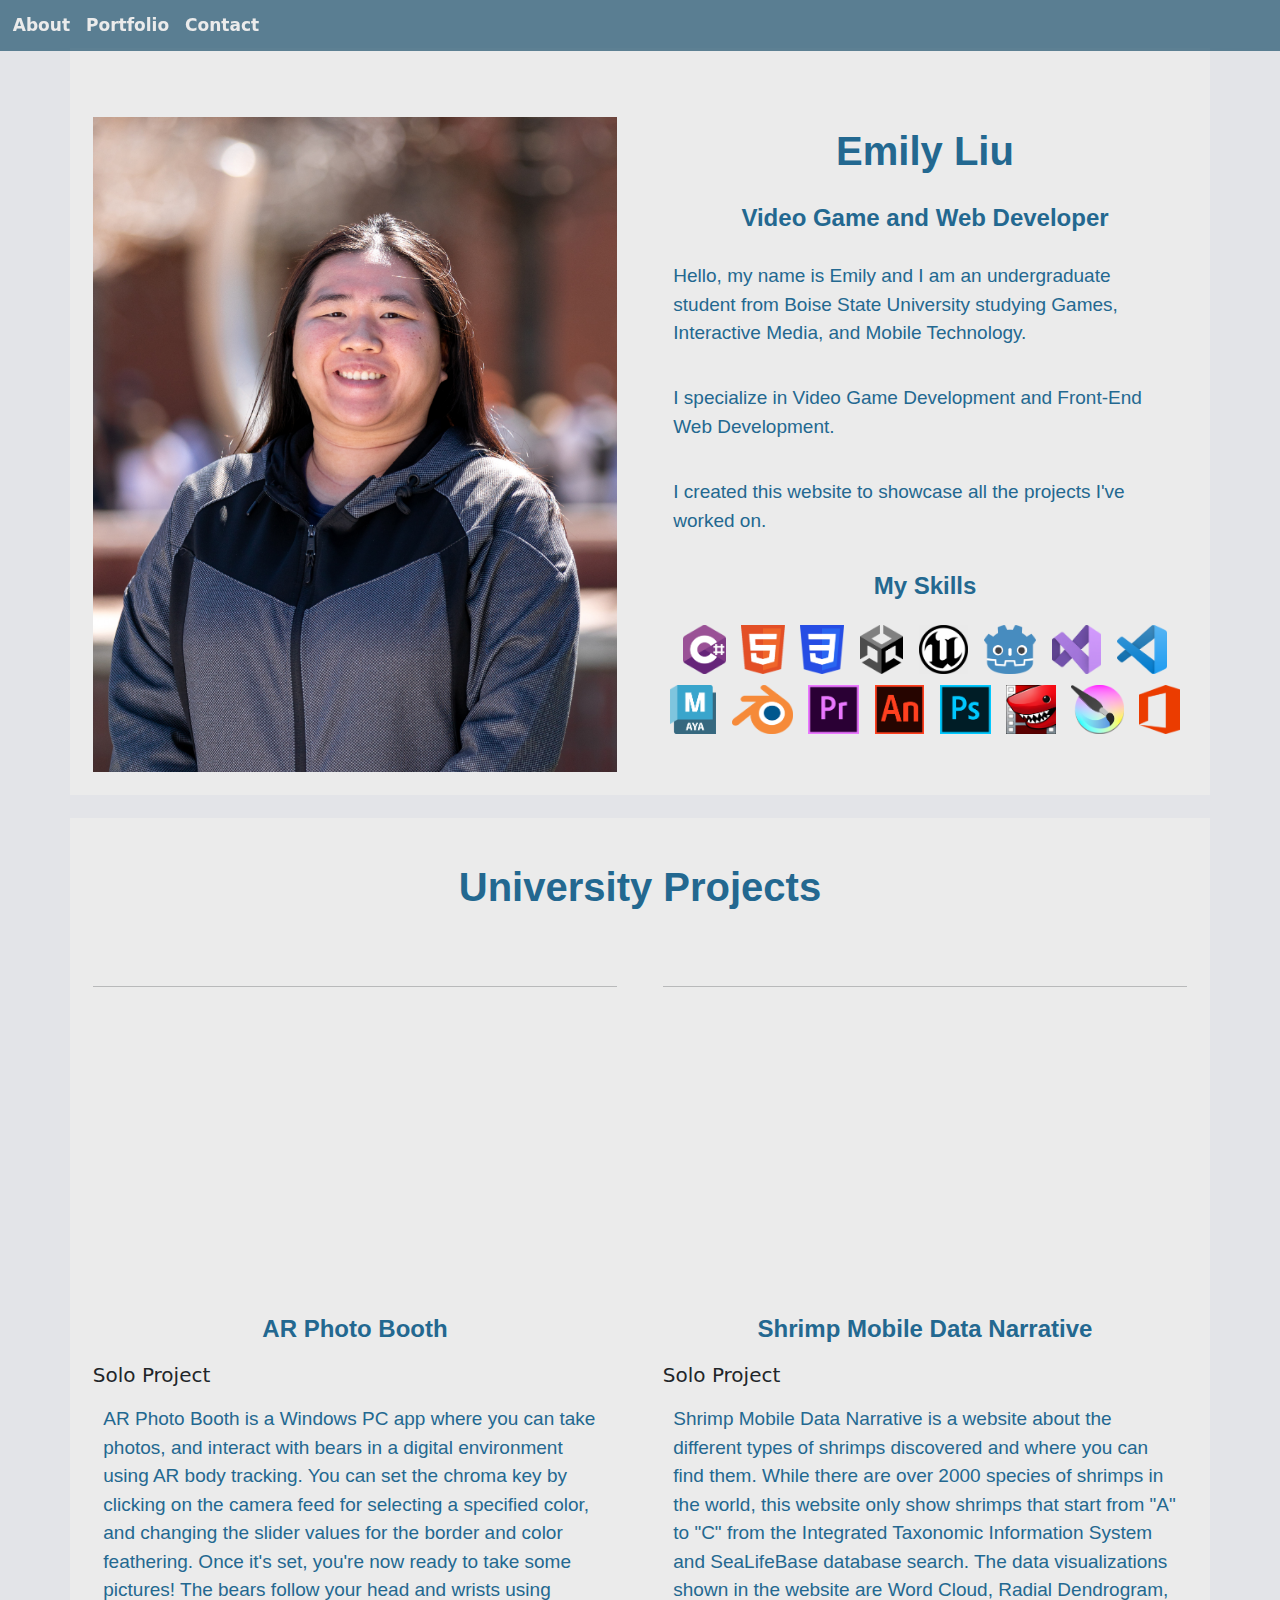
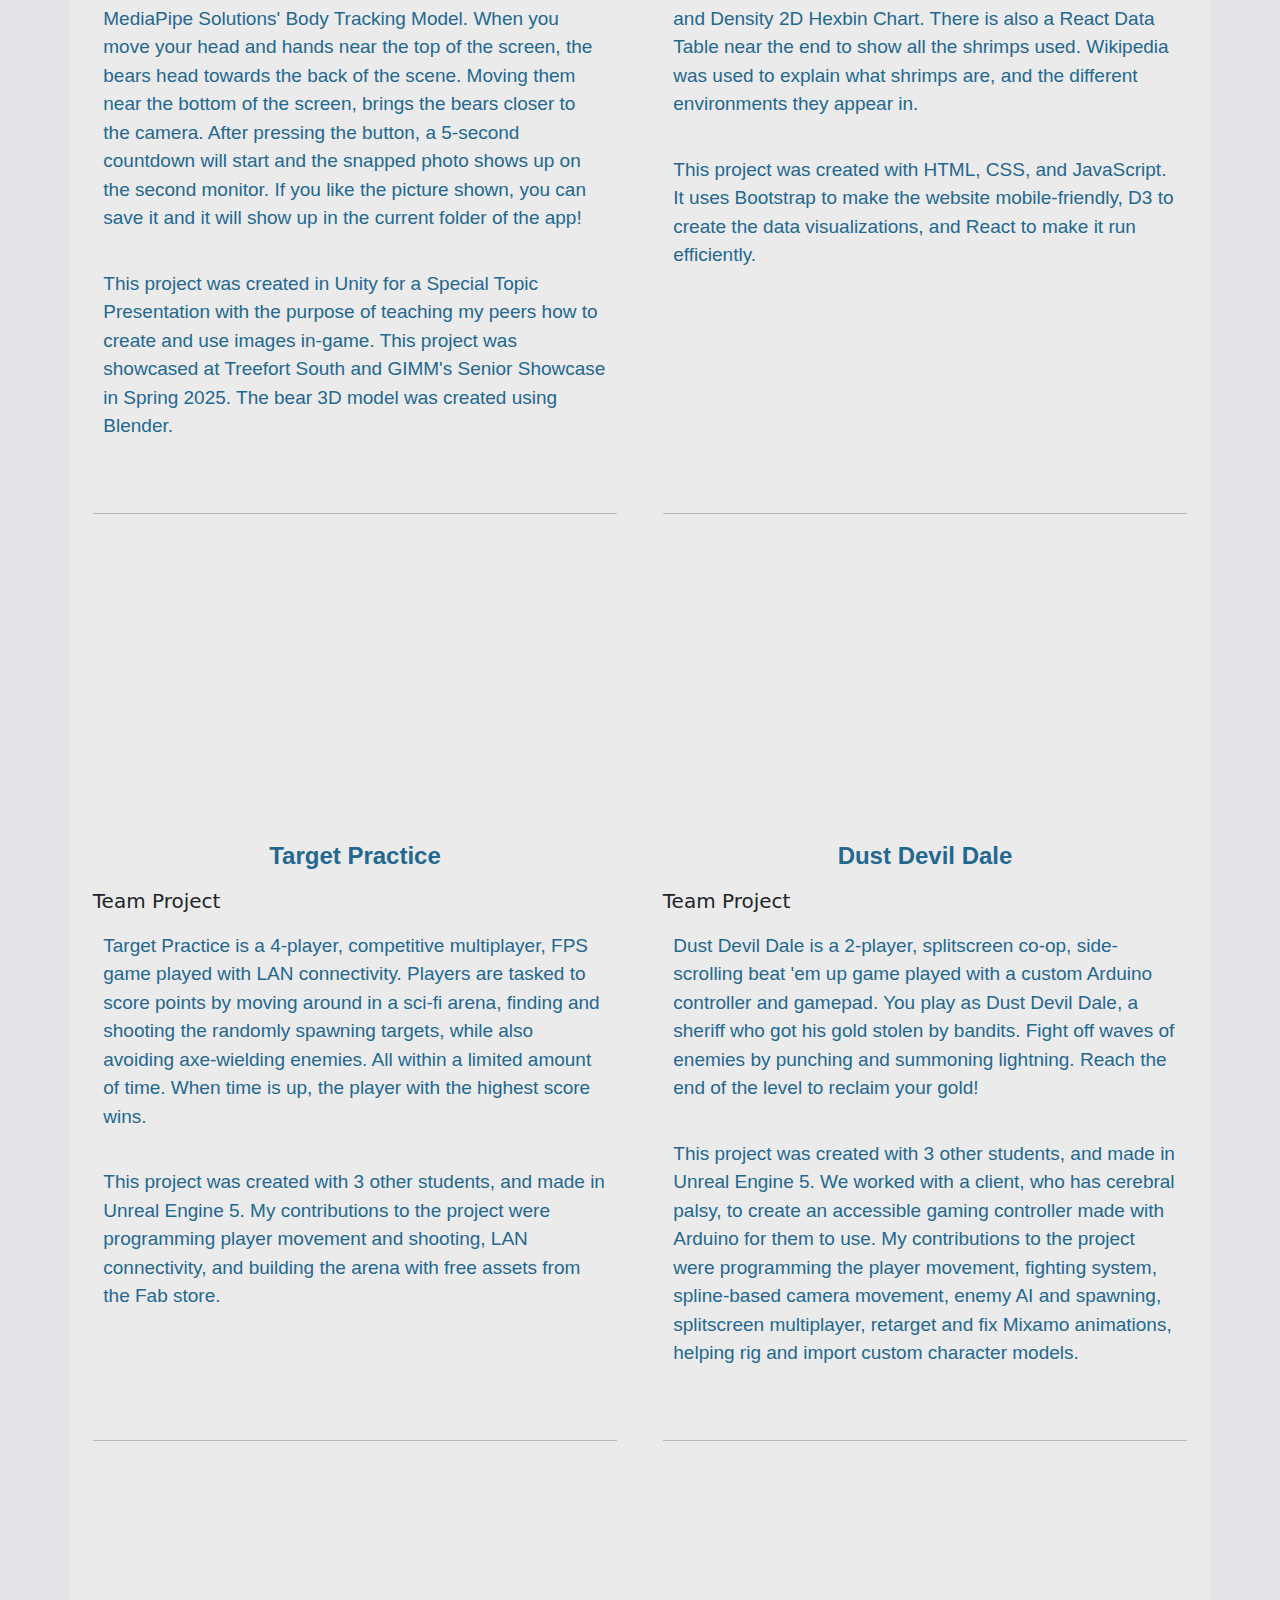
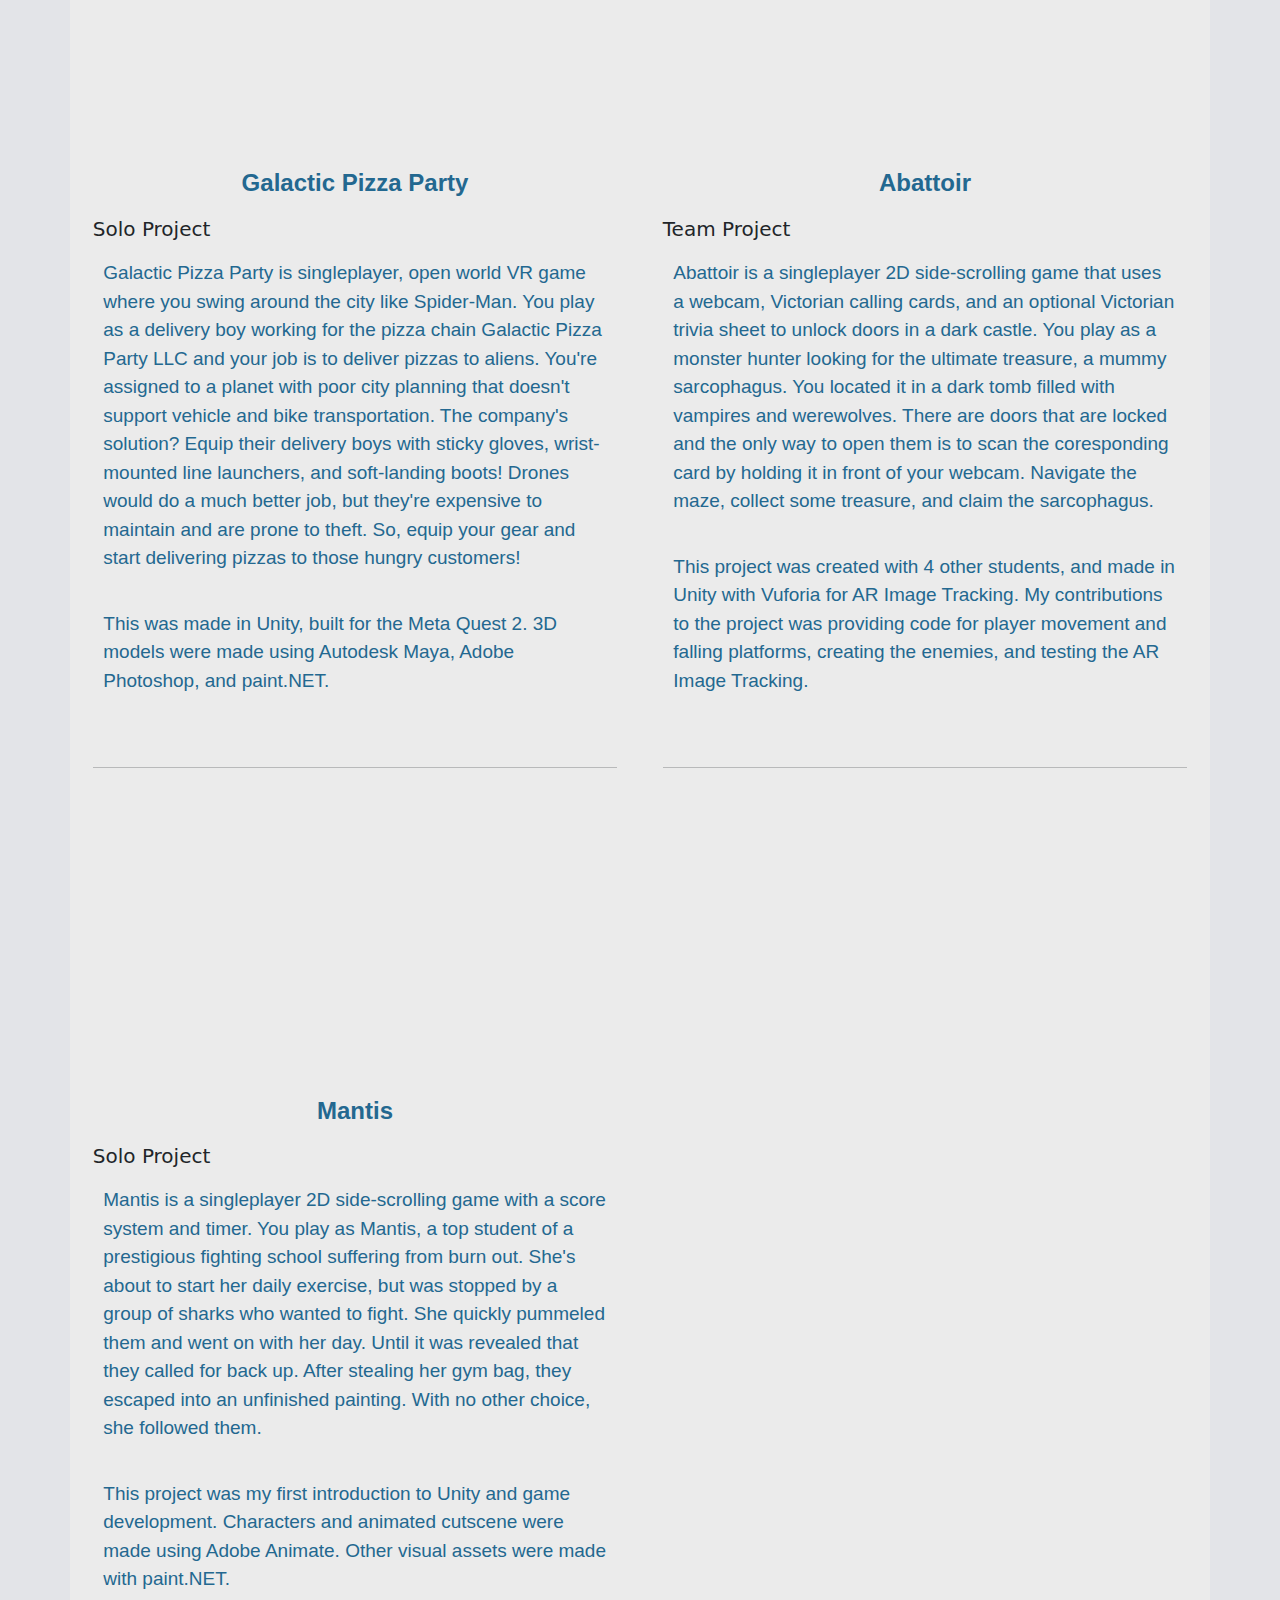
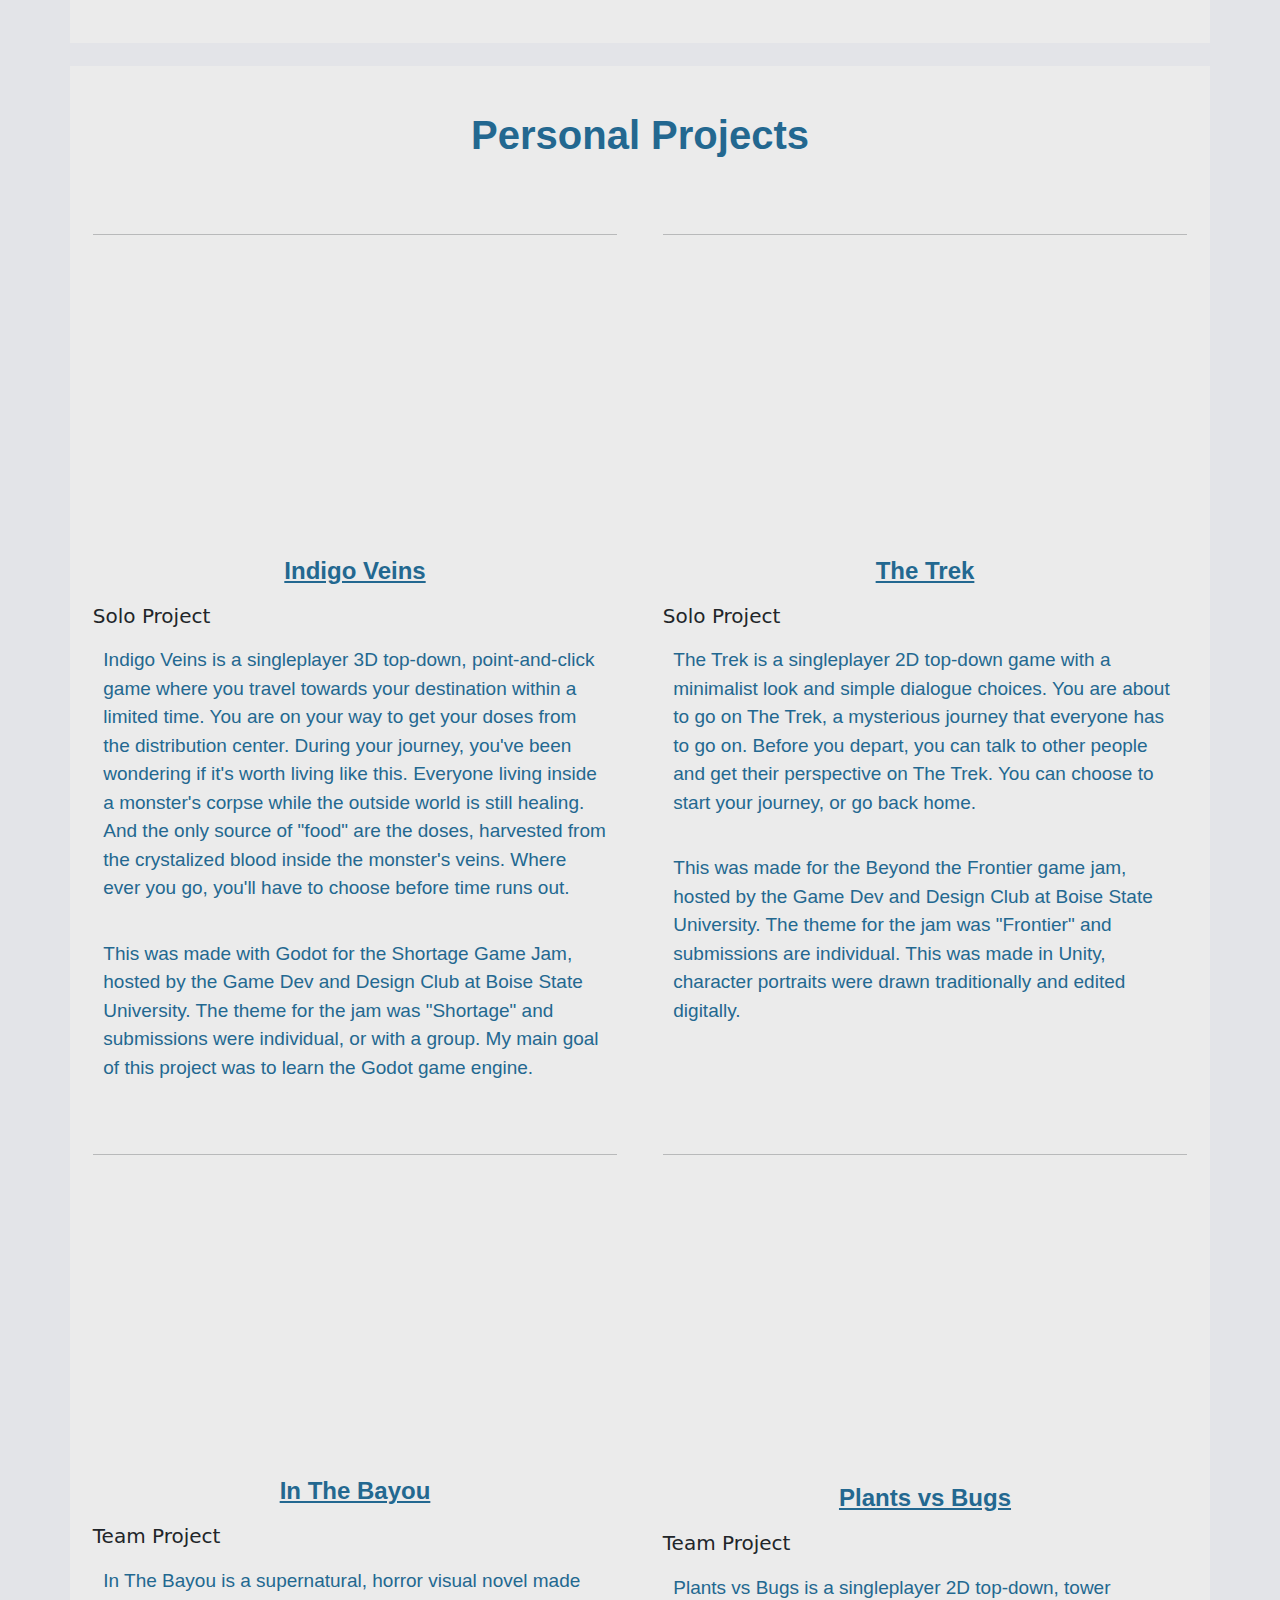
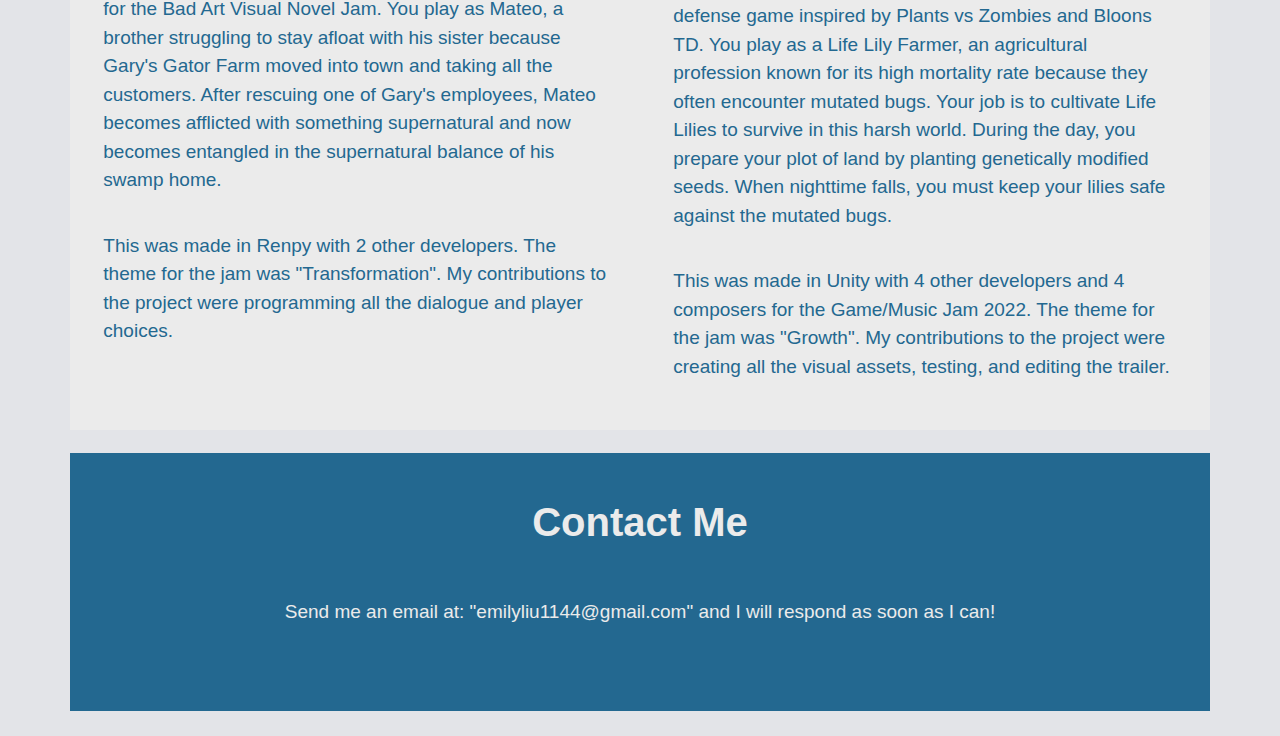
<file: index.html>
<!DOCTYPE html>
<html>

<head>
    <title>Emily Liu - Portfolio</title>
    <link rel="icon" type="image/png" href="icons/meteor.png">
    <meta name='viewport' content='width=device-width, initial-scale=1' />
    <link href="https://cdn.jsdelivr.net/npm/bootstrap@5.3.3/dist/css/bootstrap.min.css" rel="stylesheet"
        integrity="sha384-QWTKZyjpPEjISv5WaRU9OFeRpok6YctnYmDr5pNlyT2bRjXh0JMhjY6hW+ALEwIH" crossorigin="anonymous">
    <script src="https://cdn.jsdelivr.net/npm/bootstrap@5.3.3/dist/js/bootstrap.bundle.min.js"
        integrity="sha384-YvpcrYf0tY3lHB60NNkmXc5s9fDVZLESaAA55NDzOxhy9GkcIdslK1eN7N6jIeHz"
        crossorigin="anonymous"></script>
    <link rel="stylesheet" href="style.css">
</head>

<body>
    <nav class="navbar navbar-expand-lg fixed-top">
        <div class="nav">
            <a class="navbar-brand" href="#about">About</a>
            <a class="navbar-brand" href="#portfolio">Portfolio</a>
            <a class="navbar-brand" href="#contact">Contact</a>
        </div>
    </nav>

    <div class="container">
        <div class="row">
            <div class="col-md-12" id="about"></div>
        </div>
        <div class="row">
            <div class="col-md-6"><img class="img-fluid" id="profilepic" src="images/BSU_HEADSHOT_cropped-12.jpg" alt="profile pic"></div>
            <div class="col-md-6">
                <h1>Emily Liu</h1>
                <h4>Video Game and Web Developer</h4>

                <p>
                    Hello, my name is Emily and I am an undergraduate student from Boise State University studying
                    Games,
                    Interactive Media, and Mobile Technology.
                </p>
                <p>I specialize in Video Game Development and Front-End Web Development.</p>
                <p>I created this website to showcase all the projects I've worked on.</p>

                <h4>
                    My Skills
                </h4>
                <div class="row">
                    <div class="col-xs-12">
                        <div class="skills">
                            <img class="img-fluid" title="C# (C Sharp)" src="icons/csharp.png" alt="c#" loading="lazy">
                            <img class="img-fluid" title="HTML" src="icons/html5.png" alt="html5" loading="lazy">
                            <img class="img-fluid" title="CSS" src="icons/css.png" alt="css" loading="lazy">
                            <img class="img-fluid" title="Unity" src="icons/unity.png" alt="unity" loading="lazy">
                            <img class="img-fluid" title="Unreal Engine" src="icons/unreal.png" alt="unity"
                                loading="lazy">
                            <img class="img-fluid" title="Godot" src="icons/godot.png" alt="unity" loading="lazy">
                            <img class="img-fluid" title="Visual Studio" src="icons/visualstudio.png" alt="visualstudio"
                                loading="lazy">
                            <img class="img-fluid" title="Visual Studio Code" src="icons/visualstudiocode.png"
                                alt="visualstudiocode" loading="lazy">
                            <img class="img-fluid" title="Autodesk Maya" src="icons/maya.png" alt="maya" loading="lazy">
                            <img class="img-fluid" title="Blender" src="icons/blender.png" alt="maya" loading="lazy">
                            <img class="img-fluid" title="Adobe Premiere Pro" src="icons/premierepro.png"
                                alt="premierepro" loading="lazy">
                            <img class="img-fluid" title="Adobe Animate" src="icons/animate.png" alt="animate"
                                loading="lazy">
                            <img class="img-fluid" title="Adobe Photoshop" src="icons/photoshop.png" alt="photoshop"
                                loading="lazy">
                            <img class="img-fluid" title="Lightworks" src="icons/lightworks.png" alt="lightworks"
                                loading="lazy">
                            <img class="img-fluid" title="Krita" src="icons/krita.png" alt="krita" loading="lazy">
                            <img class="img-fluid" title="Microsoft Office" src="icons/microsoftoffice.png"
                                alt="microsoftoffice" loading="lazy">
                        </div>
                    </div>
                </div>
            </div>
        </div>

        <div class="row" id="portfolio">
            <div class="col-md-12">
                <h1>
                    University Projects
                </h1>
            </div>
        </div>

        <div class="row">
            <div class="col-md-6">
                <hr>
                <iframe src="https://www.youtube.com/embed/ABnvYaRMUXU" allowfullscreen title="arphotobooth"></iframe>
                <h4>AR Photo Booth</h4>
                <h5>Solo Project</h5>
                <p>AR Photo Booth is a Windows PC app where you can take photos, and interact with bears in a digital
                    environment
                    using AR body tracking. You can set the chroma key by clicking on the camera feed for selecting a
                    specified color, and changing the slider values for the border and color feathering. Once it's set,
                    you're now ready to take some pictures! The bears follow your head and wrists using MediaPipe
                    Solutions' Body Tracking Model. When you move your head and hands near the top of the screen, the
                    bears head towards the back of the scene. Moving them near the bottom of the screen, brings the
                    bears closer to the camera. After pressing the
                    button, a 5-second countdown will start and the snapped photo shows up on the second monitor. If you
                    like the picture shown, you can save it and it will show up in the current folder of the app!</p>
                <p>This project was created in Unity for a Special Topic Presentation with the purpose of teaching my
                    peers how to create and use images in-game. This project was showcased at Treefort South and
                    GIMM's Senior Showcase in Spring 2025. The bear 3D model was created using Blender.</p>
            </div>
            <div class="col-md-6">
                <hr>
                <iframe src="https://www.youtube.com/embed/FNNYC8rq_D0" allowfullscreen title="shrimpdata"></iframe>
                <h4>Shrimp Mobile Data Narrative</h4>
                <h5>Solo Project</h5>
                <p>Shrimp Mobile Data Narrative is a website about the different types of shrimps discovered and where
                    you can find them. While there are over 2000 species of shrimps in the world, this website only show
                    shrimps that start from "A" to "C" from the Integrated Taxonomic Information System and SeaLifeBase
                    database search. The data visualizations shown in the website are Word Cloud, Radial Dendrogram, and
                    Density 2D Hexbin Chart. There is also a React Data Table near the end to show all the shrimps used.
                    Wikipedia was used to explain what shrimps are, and the different environments they appear in.</p>
                <p>This project was created with HTML, CSS, and JavaScript. It uses Bootstrap to make the website
                    mobile-friendly, D3 to create the data visualizations, and React to make it run efficiently.</p>
            </div>
        </div>

        <div class="row">
            <div class="col-md-6">
                <hr>
                <iframe src="https://www.youtube.com/embed/VvFNgsMaoTU" allowfullscreen title="targetpractice"></iframe>
                <h4>Target Practice</h4>
                <h5>Team Project</h5>
                <p>Target Practice is a 4-player, competitive multiplayer, FPS game played with LAN
                    connectivity. Players are tasked to score points by moving around in a sci-fi arena,
                    finding and shooting the randomly spawning targets, while also avoiding
                    axe-wielding enemies. All within a limited amount of time. When time is up, the player with the
                    highest score wins.</p>
                <p>This project was created with 3 other
                    students, and made in Unreal Engine 5. My contributions to the project were programming player
                    movement and shooting, LAN connectivity, and building the arena with free assets from the Fab store.
                </p>
            </div>
            <div class="col-md-6">
                <hr>
                <iframe src="https://www.youtube.com/embed/nk_rBXpUbc4" allowfullscreen title="dustdevildale"></iframe>
                <h4>Dust Devil Dale</h4>
                <h5>Team Project</h5>
                <p>Dust Devil Dale is a 2-player, splitscreen co-op, side-scrolling beat 'em up game played with a
                    custom Arduino controller and gamepad. You play as Dust Devil Dale, a sheriff who got his gold
                    stolen by bandits. Fight off waves of enemies by punching and summoning lightning. Reach the end of
                    the level to reclaim your gold!</p>
                <p>This project was created with 3 other
                    students, and made in Unreal Engine 5. We worked with a client, who has cerebral palsy, to create an
                    accessible gaming controller made with Arduino for them to use. My contributions to the project were
                    programming the player movement, fighting system, spline-based camera movement, enemy AI and
                    spawning,
                    splitscreen multiplayer, retarget and fix Mixamo animations,
                    helping rig and import custom character models.</p>
            </div>
        </div>

        <div class="row">
            <div class="col-md-6">
                <hr>
                <iframe src="https://www.youtube.com/embed/T9LZ_38E9D8" allowfullscreen
                    title="galacticpizzaparty"></iframe>
                <h4>Galactic Pizza Party</h4>
                <h5>Solo Project</h5>
                <p>Galactic Pizza Party is singleplayer, open world VR game where you swing around the city like
                    Spider-Man. You play as a delivery boy working for the pizza chain Galactic Pizza Party LLC and your
                    job is to deliver pizzas to aliens. You're assigned to a planet with poor city planning that doesn't
                    support vehicle and bike transportation. The company's solution? Equip their delivery boys with
                    sticky gloves, wrist-mounted line launchers, and soft-landing boots! Drones would do a much better
                    job, but they're expensive to maintain and are prone to theft. So, equip your gear and start
                    delivering pizzas to those hungry customers!</p>
                <p>This was made in Unity, built for the Meta Quest 2. 3D models were made using Autodesk Maya, Adobe
                    Photoshop, and paint.NET.</p>
            </div>
            <div class="col-md-6">
                <hr>
                <iframe src="https://www.youtube.com/embed/_YFre7KWg8s" allowfullscreen title="abattoir"></iframe>
                <h4>Abattoir</h4>
                <h5>Team Project</h5>
                <p>Abattoir is a singleplayer 2D side-scrolling game that uses a webcam, Victorian calling cards, and an
                    optional
                    Victorian trivia sheet to unlock doors in a dark castle. You play as a monster hunter looking for
                    the ultimate treasure, a mummy sarcophagus. You located it in a dark tomb filled with vampires and
                    werewolves. There are doors that are locked and the only way to open them is to scan the
                    coresponding card by holding it in front of your webcam. Navigate the maze, collect some treasure,
                    and claim the sarcophagus.</p>
                <p>This project was created with 4 other
                    students, and made in Unity with Vuforia for AR Image Tracking. My contributions to the project was
                    providing code for player movement and falling platforms,
                    creating the enemies, and testing the AR Image Tracking.</p>
            </div>
        </div>

        <div class="row">
            <div class="col-md-6">
                <hr>
                <iframe src="https://www.youtube.com/embed/F7pF-Mq0cNY" allowfullscreen title="mantis"></iframe>
                <h4>Mantis</h4>
                <h5>Solo Project</h5>
                <p>Mantis is a singleplayer 2D side-scrolling game with a score system and timer. You play as Mantis, a
                    top student of a prestigious fighting school suffering from burn out. She's about to start her daily
                    exercise, but was stopped by a group of sharks who wanted to fight. She quickly pummeled them and
                    went on with her day. Until it was revealed that they called for back up. After stealing her gym
                    bag, they escaped into an unfinished painting. With no other choice, she followed them.</p>
                <p>This project was my first introduction to Unity and game development. Characters and animated
                    cutscene were made using Adobe Animate. Other visual assets were made with
                    paint.NET.</p>
            </div>
            <div class="col-md-6">
                <hr>
            </div>
        </div>

        <div class="row">
            <div class="col-md-12">
                <h1>
                    Personal Projects
                </h1>
            </div>
        </div>
        <div class="row">
            <div class="col-md-6">
                <hr>
                <a href="https://emilyliu1144.itch.io/indigo-veins" target="_blank"><img id="portfolioImage"
                        src="images/IndigoVeins.png" alt="indigo veins" loading="lazy"></a>
                <a href="https://emilyliu1144.itch.io/indigo-veins" target="_blank">
                    <h4>Indigo Veins</h4>
                </a>
                <h5>Solo Project</h5>
                <p>Indigo Veins is a singleplayer 3D top-down, point-and-click game where you travel towards your
                    destination within a limited time. You
                    are on your way to get your doses from the distribution center. During your journey, you've been
                    wondering if it's worth living like this. Everyone living inside a monster's corpse while the
                    outside world is still healing. And the only source of "food" are the doses, harvested from the
                    crystalized blood inside the monster's veins. Where ever you go, you'll have to choose before time
                    runs out.</p>
                <p>This was made with Godot for the Shortage Game Jam, hosted by the Game Dev and Design Club at Boise
                    State University. The theme for the jam was "Shortage" and submissions were individual, or with a
                    group. My main goal of this project was to learn the Godot game engine.
                </p>
            </div>
            <div class="col-md-6">
                <hr>
                <a href="https://emilyliu1144.itch.io/the-trek" target="_blank"><img id="portfolioImage"
                        src="images/TheTrek.png" alt="the trek" loading="lazy"></a>
                <a href="https://emilyliu1144.itch.io/the-trek" target="_blank">
                    <h4>The Trek</h4>
                </a>
                <h5>Solo Project</h5>
                <p>The Trek is a singleplayer 2D top-down game with a minimalist look and simple dialogue choices. You
                    are about to go on The
                    Trek, a
                    mysterious journey that everyone has to go on. Before you depart, you can talk to other people and
                    get their perspective on The Trek. You can choose to start your journey, or go back home.</p>
                <p>This was made for the Beyond the Frontier game jam, hosted by the Game Dev and Design Club at Boise
                    State University. The theme for the jam was "Frontier" and submissions are individual. This was made
                    in Unity, character portraits were drawn traditionally and edited digitally.
                </p>
            </div>
        </div>

        <div class="row">
            <div class="col-md-6">
                <hr>
                <a href="https://kerihalfacre.itch.io/in-the-bayou" target="_blank"><img id="portfolioImage"
                        src="images/InTheBayou.png" alt="in the bayou" loading="lazy"></a>
                <a href="https://kerihalfacre.itch.io/in-the-bayou" target="_blank">
                    <h4>In The Bayou</h4>
                </a>
                <h5>Team Project</h5>
                <p>In The Bayou is a supernatural, horror visual novel made for the Bad Art Visual Novel Jam. You play
                    as Mateo, a brother struggling to stay afloat with his sister because Gary's Gator Farm moved into
                    town and taking all the customers. After rescuing one of Gary's employees, Mateo becomes afflicted
                    with something supernatural and now becomes entangled in the supernatural balance of his swamp home.
                </p>
                <p>This was made in Renpy with 2 other developers. The theme for the jam was "Transformation". My
                    contributions to the project were programming all the dialogue and player choices.</p>
            </div>
            <div class="col-md-6">
                <hr>
                <iframe src="https://www.youtube.com/embed/ZDomwZPZMnE" allowfullscreen title="plantsvsbugs"></iframe>
                <a href="https://gerzytet.itch.io/plants-vs-bugs" target="_blank">
                    <h4>Plants vs Bugs</h4>
                </a>
                <h5>Team Project</h5>
                <p>Plants vs Bugs is a singleplayer 2D top-down, tower defense game inspired by Plants vs Zombies and
                    Bloons TD. You
                    play as a Life Lily Farmer, an agricultural profession known for its high mortality rate because
                    they often encounter mutated bugs. Your job is to cultivate Life Lilies to survive in this harsh
                    world. During the day, you prepare your plot of land by planting genetically modified seeds. When
                    nighttime falls, you must keep your lilies safe against the mutated bugs.</p>
                <p>This was made in Unity with 4 other developers and 4 composers for the Game/Music Jam 2022. The theme
                    for the jam was "Growth". My contributions to the project were creating all the visual assets,
                    testing, and editing the trailer.
                </p>
            </div>
        </div>

        <div id="contact">
            <div class="row text-center">
                <div class="col-md-12" id="contactSection">
                    <h1>Contact Me</h1>
                    <p>Send me an email at: "emilyliu1144@gmail.com" and I will respond as soon as I can!</p>
                    <div class="row">
                        <div class="col-xs-auto">
                            <a href="mailto:emilyliu1144@gmail.com"><img src="icons/email.png" class="icon img-fluid"
                                    alt="email" loading="lazy"></a>
                            <a href="https://www.linkedin.com/in/xiao-lan-liu/" target="_blank"><img src="icons/linkedin.png"
                                    class="icon img-fluid" alt="linkedin" loading="lazy"></a>
                            <a href="https://www.youtube.com/channel/UCf1lrFXQOqfI0zbVXgK91xA/featured"
                                target="_blank"><img src="icons/youtube.png" class="icon img-fluid" alt="youtube"
                                    loading="lazy"></a>
                            <a href="https://emilyliu1144.itch.io/" target="_blank"><img src="icons/itchio.png"
                                    class="icon img-fluid" alt="itchio" loading="lazy"></a>
                            <a href="https://bsky.app/profile/emilyliu1144.bsky.social" target="_blank"><img
                                    src="icons/bluesky.png" class="icon img-fluid" alt="bluesky" loading="lazy"></a>
                        </div>
                    </div>
                </div>
            </div>
        </div>
</body>

</html>
</file>
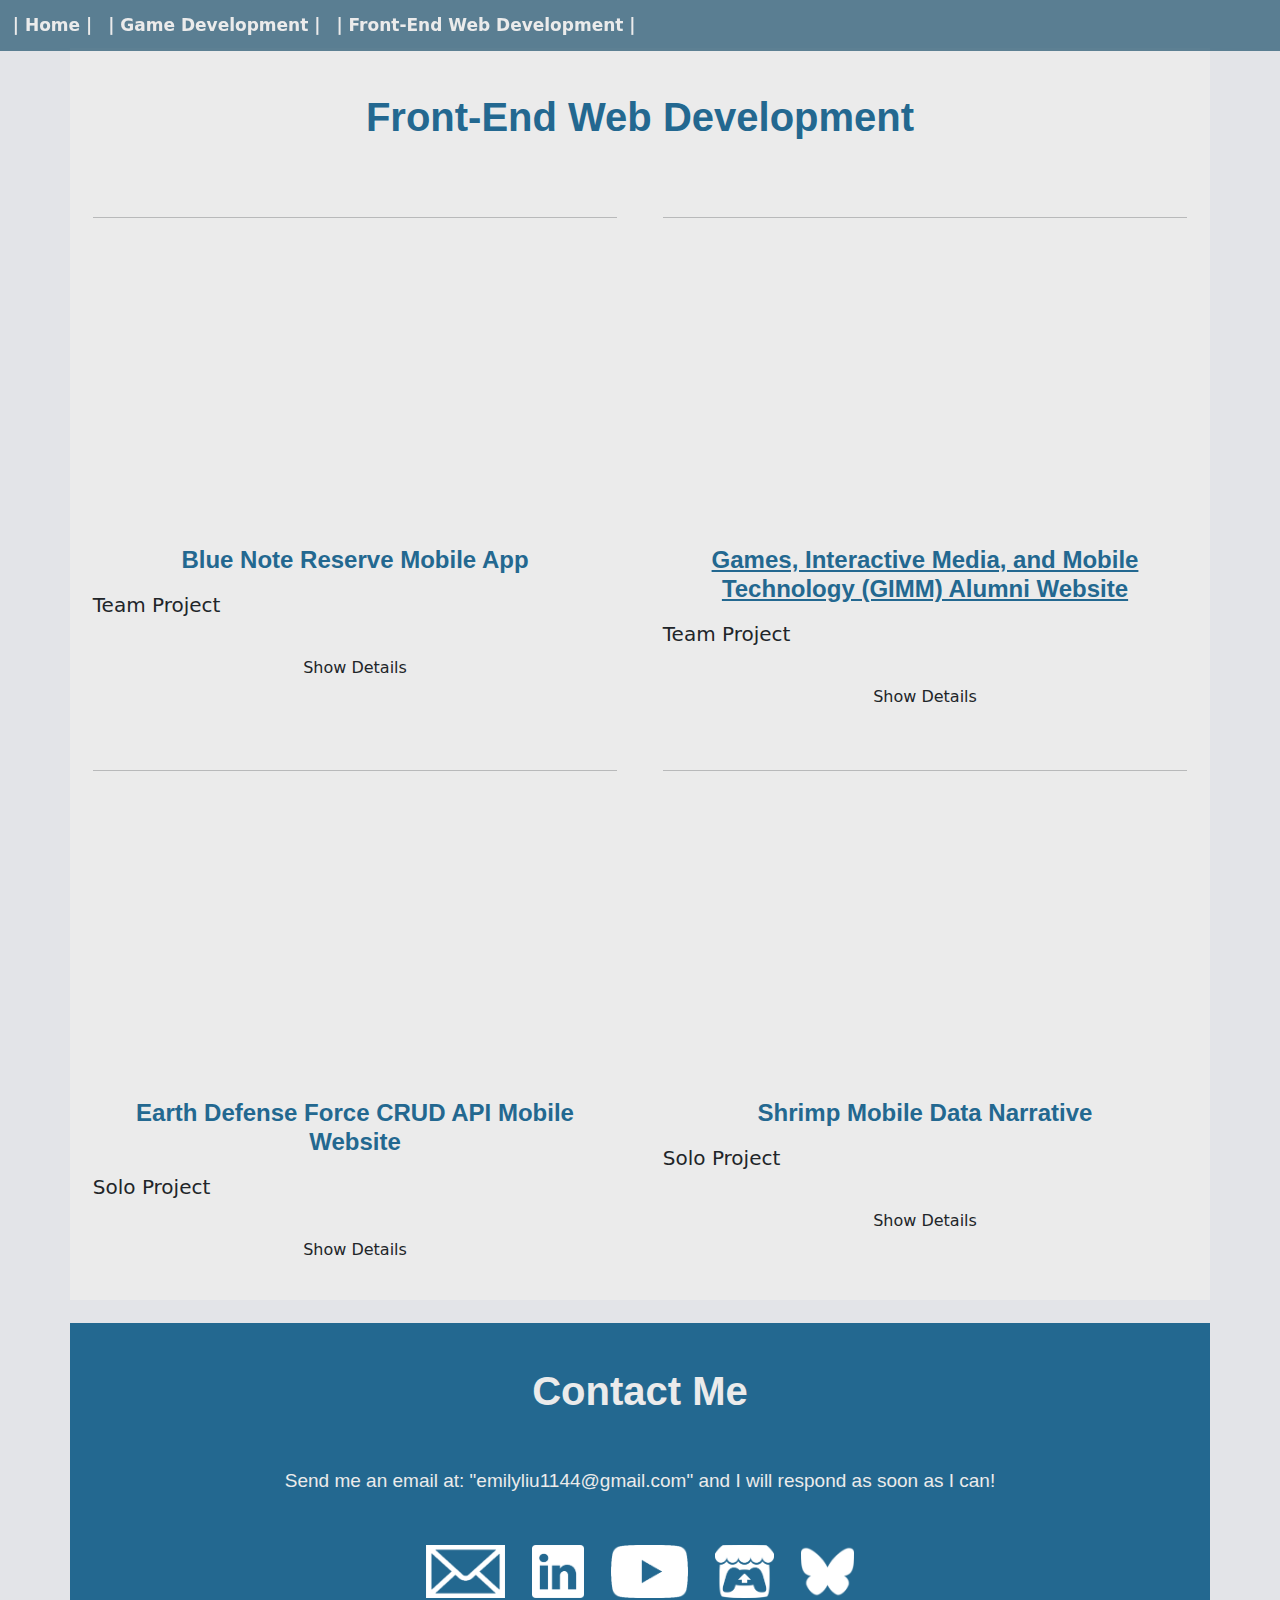
<file: pages/frontendwebsites.html>
<!DOCTYPE html>
<html>

<head>
    <title>Emily Liu - Portfolio</title>
    <link rel="icon" type="image/png" href="../icons/meteor.png">
    <meta name='viewport' content='width=device-width, initial-scale=1' />
    <link href="https://cdn.jsdelivr.net/npm/bootstrap@5.3.3/dist/css/bootstrap.min.css" rel="stylesheet"
        integrity="sha384-QWTKZyjpPEjISv5WaRU9OFeRpok6YctnYmDr5pNlyT2bRjXh0JMhjY6hW+ALEwIH" crossorigin="anonymous">
    <script src="https://cdn.jsdelivr.net/npm/bootstrap@5.3.3/dist/js/bootstrap.bundle.min.js"
        integrity="sha384-YvpcrYf0tY3lHB60NNkmXc5s9fDVZLESaAA55NDzOxhy9GkcIdslK1eN7N6jIeHz"
        crossorigin="anonymous"></script>
    <link rel="stylesheet" href="../style.css">
</head>

<body>
    <nav class="navbar navbar-expand-lg fixed-top">
        <div class="nav">
            <a class="navbar-brand" href="../index.html">| Home |</a>
            <a class="navbar-brand" href="videogames.html">| Game Development |</a>
            <a class="navbar-brand" href="#">| Front-End Web Development |</a>
        </div>
    </nav>

    <div class="container">

        <div class="row">
            <div class="col-md-12">
                <h1>
                    Front-End Web Development
                </h1>
            </div>
        </div>

        <div class="row" id="portfolioRow">
            <!-- Projects will be inserted here -->
        </div>


        <div id="contact">
            <div class="row text-center">
                <div class="col-md-12" id="contactSection">
                    <h1>Contact Me</h1>
                    <p>Send me an email at: "emilyliu1144@gmail.com" and I will respond as soon as I can!</p>
                    <div class="row">
                        <div class="col-xs-auto">
                            <a href="mailto:emilyliu1144@gmail.com"><img src="../icons/email.png" class="icon img-fluid"
                                    alt="email" loading="lazy"></a>
                            <a href="https://www.linkedin.com/in/xiao-lan-liu/" target="_blank"><img
                                    src="../icons/linkedin.png" class="icon img-fluid" alt="linkedin"
                                    loading="lazy"></a>
                            <a href="https://www.youtube.com/channel/UCf1lrFXQOqfI0zbVXgK91xA/featured"
                                target="_blank"><img src="../icons/youtube.png" class="icon img-fluid" alt="youtube"
                                    loading="lazy"></a>
                            <a href="https://emilyliu1144.itch.io/" target="_blank"><img src="../icons/itchio.png"
                                    class="icon img-fluid" alt="itchio" loading="lazy"></a>
                            <a href="https://bsky.app/profile/emilyliu1144.bsky.social" target="_blank"><img
                                    src="../icons/bluesky.png" class="icon img-fluid" alt="bluesky" loading="lazy"></a>
                        </div>
                    </div>
                </div>
            </div>
        </div>
</body>

<script>
    document.addEventListener("DOMContentLoaded", function () {
        fetch('../info/frontendwebsites.json')
            .then(response => response.json())
            .then(data => {
                const container = document.getElementById('portfolioRow');
                container.innerHTML = ''; // Clear existing content

                data.reverse().forEach(project => {
                    const col = document.createElement('div');
                    col.className = "col-md-6";

                    const hr = document.createElement('hr');
                    col.appendChild(hr);

                    if (project.media.type === 'image') {
                        const a = document.createElement('a');
                        a.href = project.link !== 'n/a' ? project.link : '#';
                        a.target = '_blank';

                        const img = document.createElement('img');
                        img.id = 'portfolioImage';
                        img.src = project.media.src;
                        img.alt = project.media.title;
                        img.className = 'img-fluid';
                        img.loading = 'lazy';

                        a.appendChild(img);
                        col.appendChild(a);
                    } else if (project.media.type === 'iframe' || project.media.type === 'video') {
                        const iframe = document.createElement('iframe');
                        iframe.src = project.media.src;
                        iframe.title = project.media.title;
                        iframe.allowFullscreen = true;
                        iframe.className = 'w-100';
                        iframe.style.aspectRatio = '16 / 9';
                        col.appendChild(iframe);
                    }

                    if (project.link !== 'n/a') {
                        const aTitle = document.createElement('a');
                        aTitle.href = project.link;
                        aTitle.target = '_blank';

                        const h4 = document.createElement('h4');
                        h4.textContent = project.title;
                        aTitle.appendChild(h4);
                        col.appendChild(aTitle);
                    } else {
                        const h4 = document.createElement('h4');
                        h4.textContent = project.title;
                        col.appendChild(h4);
                    }

                    const h5 = document.createElement('h5');
                    h5.textContent = project.projectType;
                    col.appendChild(h5);

                    const br = document.createElement('br');
                    col.appendChild(br);

                    // Toggle button
                    const toggleButton = document.createElement('button');
                    toggleButton.textContent = 'Show Details';
                    toggleButton.className = 'btn btn-md custom-toggle-btn mb-2';

                    // Container for <p> elements
                    const detailsDiv = document.createElement('div');
                    detailsDiv.style.display = 'none';

                    if (project.projectDescription) {
                        const p1 = document.createElement('p');
                        p1.textContent = project.projectDescription;
                        detailsDiv.appendChild(p1);
                    }

                    if (project.projectCreation) {
                        const p2 = document.createElement('p');
                        p2.textContent = project.projectCreation;
                        detailsDiv.appendChild(p2);
                    }

                    // Button click toggles the details visibility
                    toggleButton.addEventListener('click', () => {
                        const isHidden = detailsDiv.style.display === 'none';
                        detailsDiv.style.display = isHidden ? 'block' : 'none';
                        toggleButton.textContent = isHidden ? 'Hide Details' : 'Show Details';
                    });

                    const buttonWrapper = document.createElement('div');
                    buttonWrapper.className = 'text-center';
                    buttonWrapper.appendChild(toggleButton);

                    col.appendChild(buttonWrapper);

                    col.appendChild(detailsDiv);

                    container.appendChild(col);
                });
            })
            .catch(error => console.error('Error loading JSON:', error));
    });
</script>

</html>
</file>
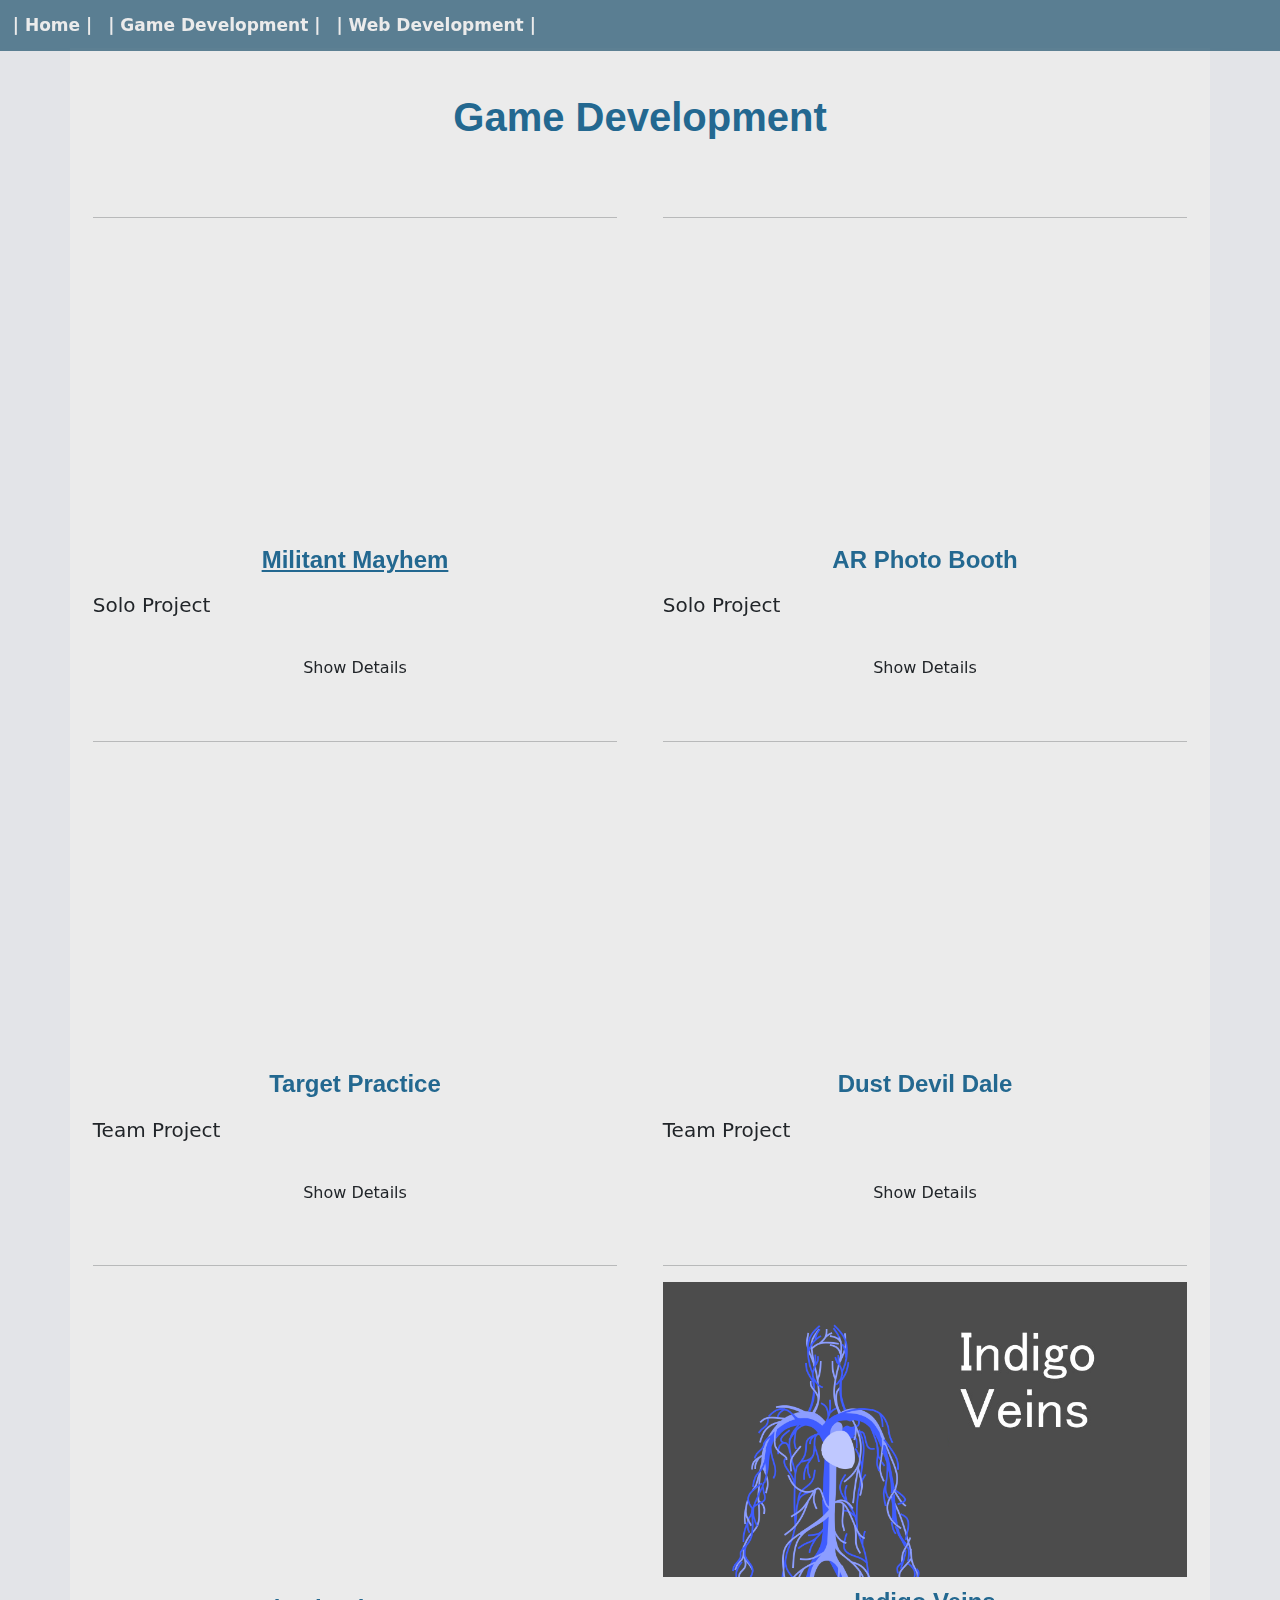
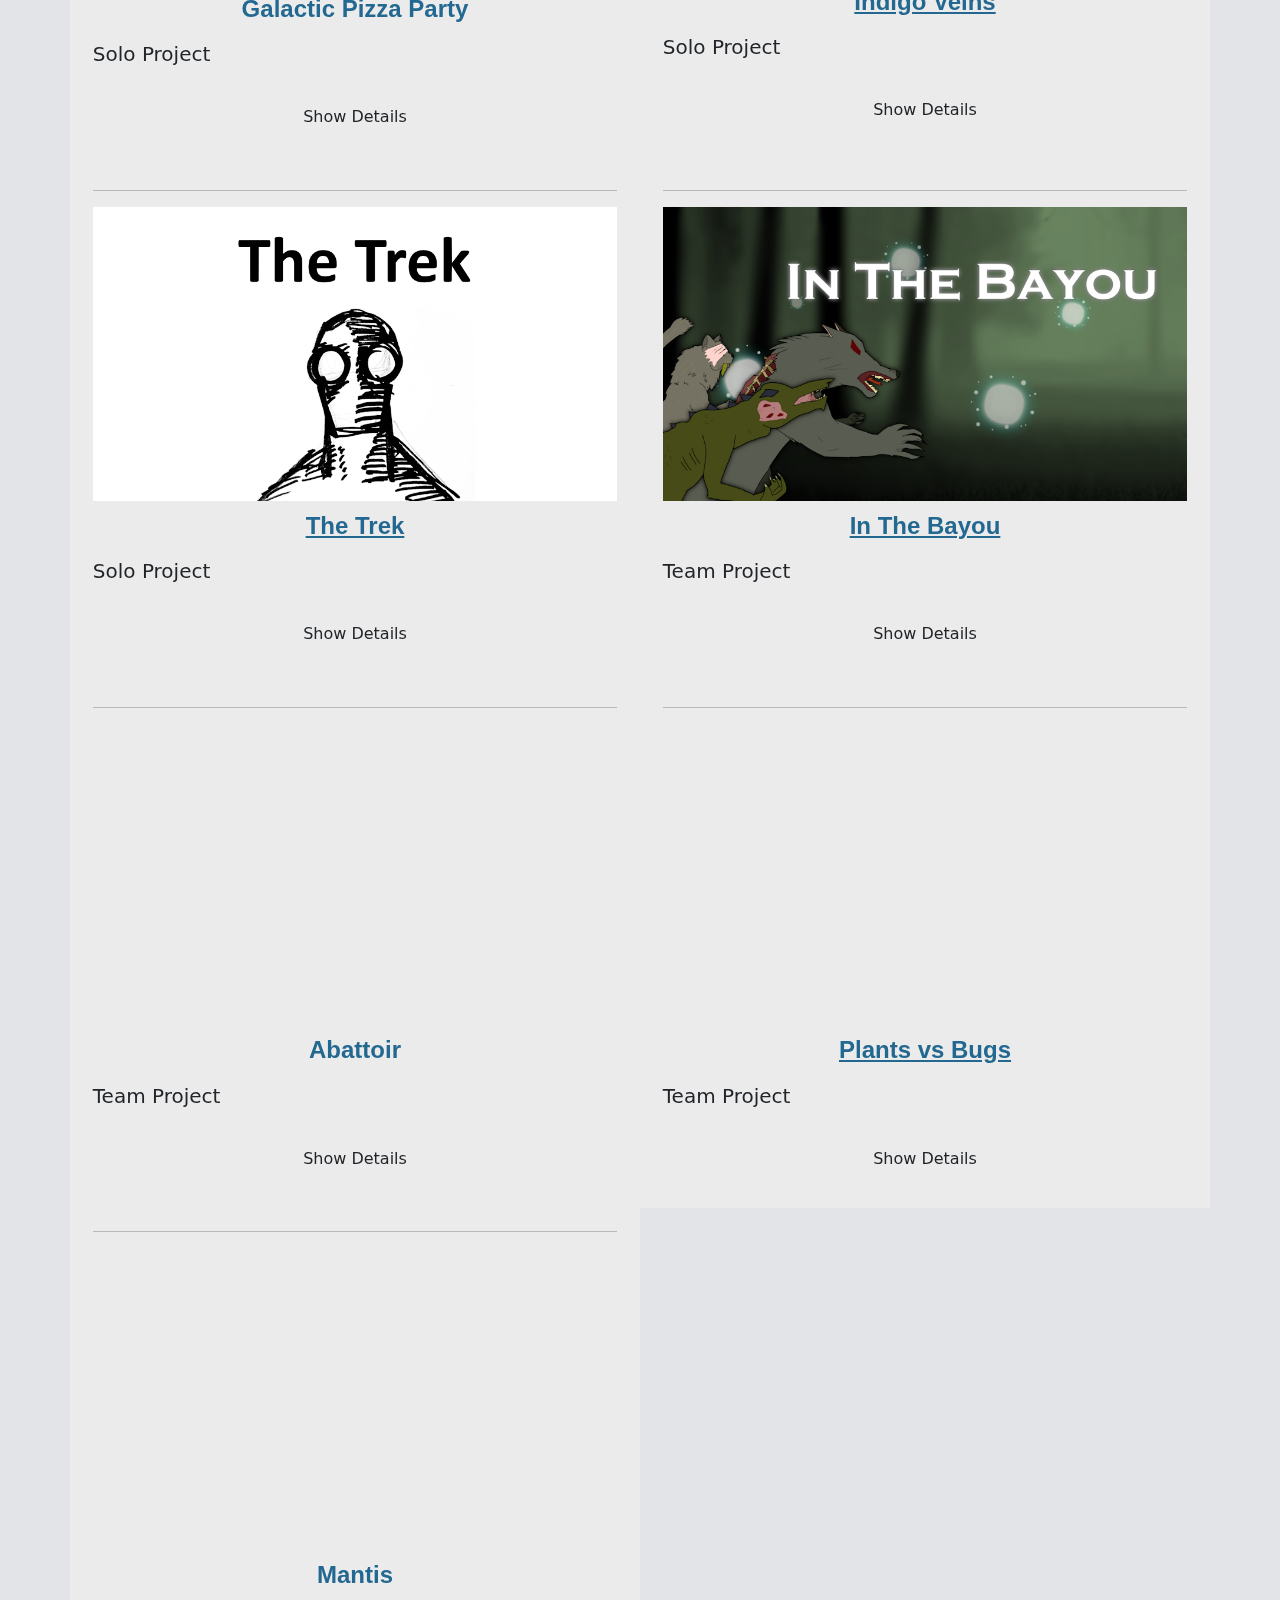
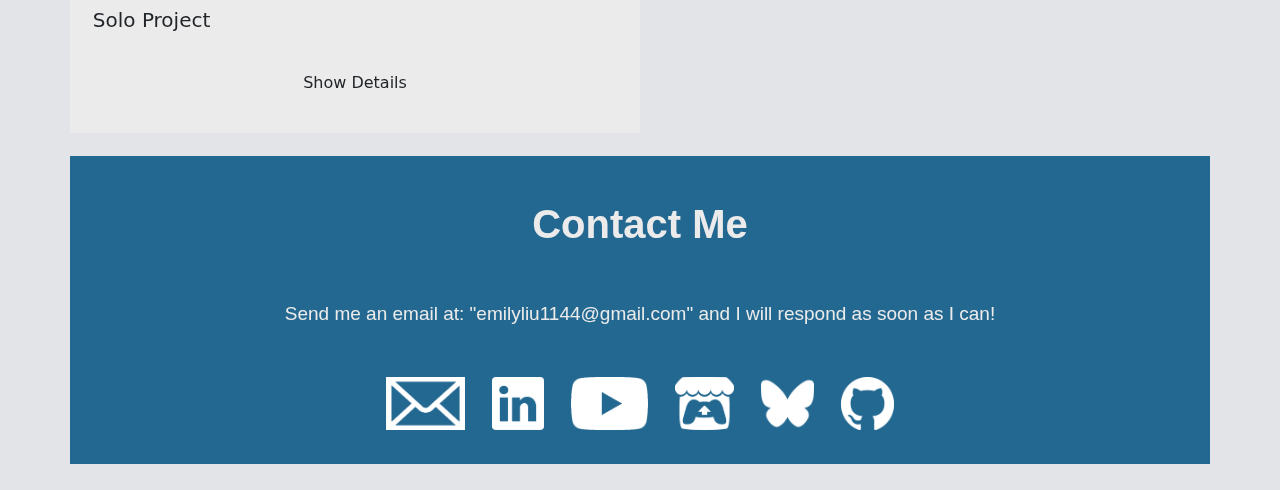
<file: pages/videogames.html>
<!DOCTYPE html>
<html>

<head>
    <title>Emily Liu - Portfolio</title>
    <link rel="icon" type="image/png" href="../icons/meteor.png">
    <meta name='viewport' content='width=device-width, initial-scale=1' />
    <link href="https://cdn.jsdelivr.net/npm/bootstrap@5.3.3/dist/css/bootstrap.min.css" rel="stylesheet"
        integrity="sha384-QWTKZyjpPEjISv5WaRU9OFeRpok6YctnYmDr5pNlyT2bRjXh0JMhjY6hW+ALEwIH" crossorigin="anonymous">
    <script src="https://cdn.jsdelivr.net/npm/bootstrap@5.3.3/dist/js/bootstrap.bundle.min.js"
        integrity="sha384-YvpcrYf0tY3lHB60NNkmXc5s9fDVZLESaAA55NDzOxhy9GkcIdslK1eN7N6jIeHz"
        crossorigin="anonymous"></script>
    <link rel="stylesheet" href="../style.css">
</head>

<body>
    <nav class="navbar navbar-expand-lg fixed-top">
        <div class="nav">
            <a class="navbar-brand" href="../index.html">| Home |</a>
            <a class="navbar-brand" href="#">| Game Development |</a>
            <a class="navbar-brand" href="websites.html">| Web Development |</a>
        </div>
    </nav>

    <div class="container">

        <div class="row">
            <div class="col-md-12">
                <h1>
                    Game Development
                </h1>
            </div>
        </div>

        <div class="row" id="portfolioRow">
            <!-- Projects will be inserted here -->
        </div>


        <div id="contact">
            <div class="row text-center">
                <div class="col-md-12" id="contactSection">
                    <h1>Contact Me</h1>
                    <p>Send me an email at: "emilyliu1144@gmail.com" and I will respond as soon as I can!</p>
                    <div class="row">
                        <div class="col-xs-auto">
                            <a href="mailto:emilyliu1144@gmail.com"><img src="../icons/email.png" class="icon img-fluid"
                                    alt="email" loading="lazy"></a>
                            <a href="https://www.linkedin.com/in/xiao-lan-liu/" target="_blank"><img
                                    src="../icons/linkedin.png" class="icon img-fluid" alt="linkedin"
                                    loading="lazy"></a>
                            <a href="https://www.youtube.com/channel/UCf1lrFXQOqfI0zbVXgK91xA/featured"
                                target="_blank"><img src="../icons/youtube.png" class="icon img-fluid" alt="youtube"
                                    loading="lazy"></a>
                            <a href="https://emilyliu1144.itch.io/" target="_blank"><img src="../icons/itchio.png"
                                    class="icon img-fluid" alt="itchio" loading="lazy"></a>
                            <a href="https://bsky.app/profile/emilyliu1144.bsky.social" target="_blank"><img
                                    src="../icons/bluesky.png" class="icon img-fluid" alt="bluesky" loading="lazy"></a>
                            <a href="https://github.com/emilyliu1144" target="_blank"><img src="../icons/github.png"
                                    class="icon img-fluid" alt="github" loading="lazy"></a>
                        </div>
                    </div>
                </div>
            </div>
        </div>
</body>

<script>
    document.addEventListener("DOMContentLoaded", function () {
        fetch('../info/videogames.json')
            .then(response => response.json())
            .then(data => {
                const container = document.getElementById('portfolioRow');
                container.innerHTML = ''; // Clear existing content

                data.reverse().forEach(project => {
                    const col = document.createElement('div');
                    col.className = "col-md-6";

                    const hr = document.createElement('hr');
                    col.appendChild(hr);

                    if (project.media.type === 'image') {
                        const a = document.createElement('a');
                        a.href = project.link !== 'n/a' ? project.link : '#';
                        a.target = '_blank';

                        const img = document.createElement('img');
                        img.id = 'portfolioImage';
                        img.src = project.media.src;
                        img.alt = project.media.title;
                        img.className = 'img-fluid';
                        img.loading = 'lazy';

                        a.appendChild(img);
                        col.appendChild(a);
                    } else if (project.media.type === 'iframe' || project.media.type === 'video') {
                        const iframe = document.createElement('iframe');
                        iframe.src = project.media.src;
                        iframe.title = project.media.title;
                        iframe.allowFullscreen = true;
                        iframe.className = 'w-100';
                        iframe.style.aspectRatio = '16 / 9';
                        col.appendChild(iframe);
                    }

                    if (project.link !== 'n/a') {
                        const aTitle = document.createElement('a');
                        aTitle.href = project.link;
                        aTitle.target = '_blank';

                        const h4 = document.createElement('h4');
                        h4.textContent = project.title;
                        aTitle.appendChild(h4);
                        col.appendChild(aTitle);
                    } else {
                        const h4 = document.createElement('h4');
                        h4.textContent = project.title;
                        col.appendChild(h4);
                    }

                    const h5 = document.createElement('h5');
                    h5.textContent = project.projectType;
                    col.appendChild(h5);

                    const br = document.createElement('br');
                    col.appendChild(br);

                    // Toggle button
                    const toggleButton = document.createElement('button');
                    toggleButton.textContent = 'Show Details';
                    toggleButton.className = 'btn btn-md custom-toggle-btn mb-2';

                    // Container for <p> elements
                    const detailsDiv = document.createElement('div');
                    detailsDiv.style.display = 'none';

                    if (project.projectDescription) {
                        const p1 = document.createElement('p');
                        p1.textContent = project.projectDescription;
                        detailsDiv.appendChild(p1);
                    }

                    if (project.projectCreation) {
                        const p2 = document.createElement('p');
                        p2.textContent = project.projectCreation;
                        detailsDiv.appendChild(p2);
                    }

                    // Button click toggles the details visibility
                    toggleButton.addEventListener('click', () => {
                        const isHidden = detailsDiv.style.display === 'none';
                        detailsDiv.style.display = isHidden ? 'block' : 'none';
                        toggleButton.textContent = isHidden ? 'Hide Details' : 'Show Details';
                    });

                    const buttonWrapper = document.createElement('div');
                    buttonWrapper.className = 'text-center';
                    buttonWrapper.appendChild(toggleButton);

                    col.appendChild(buttonWrapper);

                    col.appendChild(detailsDiv);

                    container.appendChild(col);
                });
            })
            .catch(error => console.error('Error loading JSON:', error));
    });
</script>

</html>
</file>
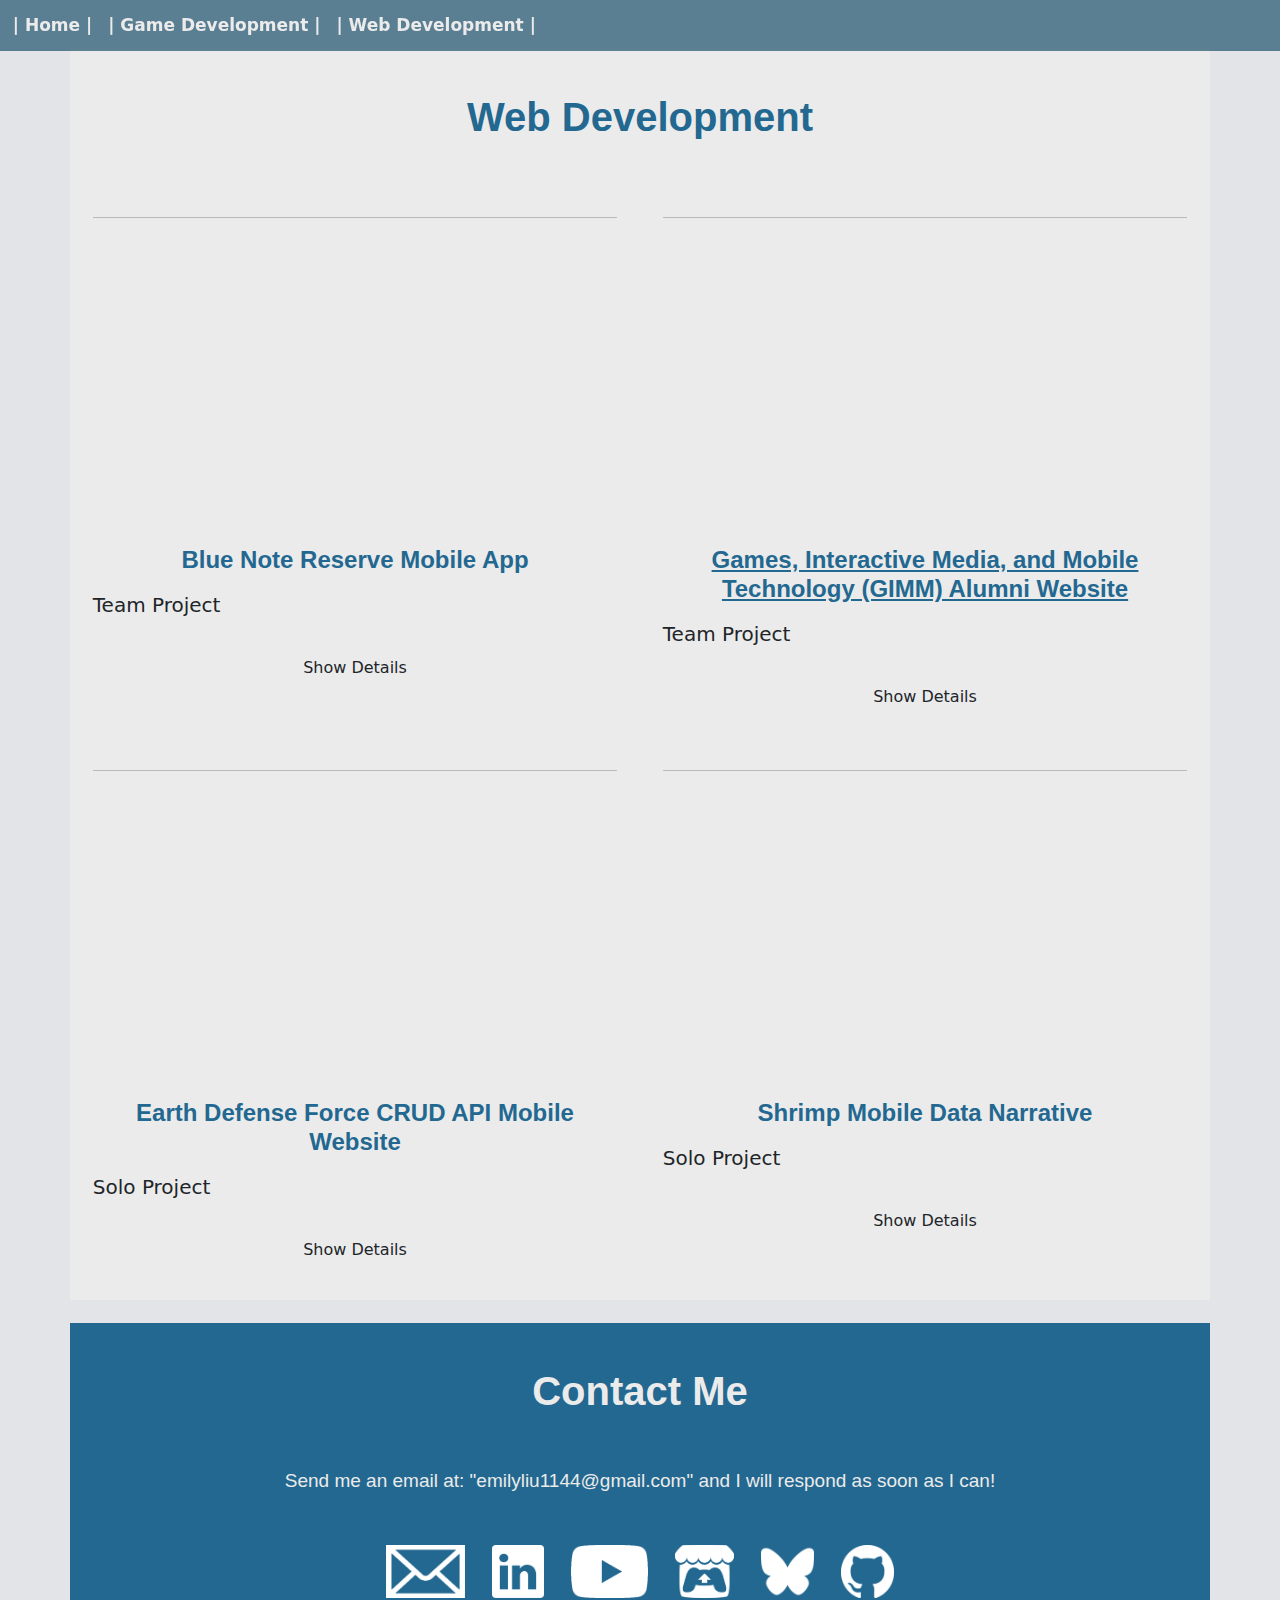
<file: pages/websites.html>
<!DOCTYPE html>
<html>

<head>
    <title>Emily Liu - Portfolio</title>
    <link rel="icon" type="image/png" href="../icons/meteor.png">
    <meta name='viewport' content='width=device-width, initial-scale=1' />
    <link href="https://cdn.jsdelivr.net/npm/bootstrap@5.3.3/dist/css/bootstrap.min.css" rel="stylesheet"
        integrity="sha384-QWTKZyjpPEjISv5WaRU9OFeRpok6YctnYmDr5pNlyT2bRjXh0JMhjY6hW+ALEwIH" crossorigin="anonymous">
    <script src="https://cdn.jsdelivr.net/npm/bootstrap@5.3.3/dist/js/bootstrap.bundle.min.js"
        integrity="sha384-YvpcrYf0tY3lHB60NNkmXc5s9fDVZLESaAA55NDzOxhy9GkcIdslK1eN7N6jIeHz"
        crossorigin="anonymous"></script>
    <link rel="stylesheet" href="../style.css">
</head>

<body>
    <nav class="navbar navbar-expand-lg fixed-top">
        <div class="nav">
            <a class="navbar-brand" href="../index.html">| Home |</a>
            <a class="navbar-brand" href="videogames.html">| Game Development |</a>
            <a class="navbar-brand" href="#">| Web Development |</a>
        </div>
    </nav>

    <div class="container">

        <div class="row">
            <div class="col-md-12">
                <h1>
                    Web Development
                </h1>
            </div>
        </div>

        <div class="row" id="portfolioRow">
            <!-- Projects will be inserted here -->
        </div>


        <div id="contact">
            <div class="row text-center">
                <div class="col-md-12" id="contactSection">
                    <h1>Contact Me</h1>
                    <p>Send me an email at: "emilyliu1144@gmail.com" and I will respond as soon as I can!</p>
                    <div class="row">
                        <div class="col-xs-auto">
                            <a href="mailto:emilyliu1144@gmail.com"><img src="../icons/email.png" class="icon img-fluid"
                                    alt="email" loading="lazy"></a>
                            <a href="https://www.linkedin.com/in/xiao-lan-liu/" target="_blank"><img
                                    src="../icons/linkedin.png" class="icon img-fluid" alt="linkedin"
                                    loading="lazy"></a>
                            <a href="https://www.youtube.com/channel/UCf1lrFXQOqfI0zbVXgK91xA/featured"
                                target="_blank"><img src="../icons/youtube.png" class="icon img-fluid" alt="youtube"
                                    loading="lazy"></a>
                            <a href="https://emilyliu1144.itch.io/" target="_blank"><img src="../icons/itchio.png"
                                    class="icon img-fluid" alt="itchio" loading="lazy"></a>
                            <a href="https://bsky.app/profile/emilyliu1144.bsky.social" target="_blank"><img
                                    src="../icons/bluesky.png" class="icon img-fluid" alt="bluesky" loading="lazy"></a>
                            <a href="https://github.com/emilyliu1144" target="_blank"><img src="../icons/github.png"
                                    class="icon img-fluid" alt="github" loading="lazy"></a>
                        </div>
                    </div>
                </div>
            </div>
        </div>
</body>

<script>
    document.addEventListener("DOMContentLoaded", function () {
        fetch('../info/frontendwebsites.json')
            .then(response => response.json())
            .then(data => {
                const container = document.getElementById('portfolioRow');
                container.innerHTML = ''; // Clear existing content

                data.reverse().forEach(project => {
                    const col = document.createElement('div');
                    col.className = "col-md-6";

                    const hr = document.createElement('hr');
                    col.appendChild(hr);

                    if (project.media.type === 'image') {
                        const a = document.createElement('a');
                        a.href = project.link !== 'n/a' ? project.link : '#';
                        a.target = '_blank';

                        const img = document.createElement('img');
                        img.id = 'portfolioImage';
                        img.src = project.media.src;
                        img.alt = project.media.title;
                        img.className = 'img-fluid';
                        img.loading = 'lazy';

                        a.appendChild(img);
                        col.appendChild(a);
                    } else if (project.media.type === 'iframe' || project.media.type === 'video') {
                        const iframe = document.createElement('iframe');
                        iframe.src = project.media.src;
                        iframe.title = project.media.title;
                        iframe.allowFullscreen = true;
                        iframe.className = 'w-100';
                        iframe.style.aspectRatio = '16 / 9';
                        col.appendChild(iframe);
                    }

                    if (project.link !== 'n/a') {
                        const aTitle = document.createElement('a');
                        aTitle.href = project.link;
                        aTitle.target = '_blank';

                        const h4 = document.createElement('h4');
                        h4.textContent = project.title;
                        aTitle.appendChild(h4);
                        col.appendChild(aTitle);
                    } else {
                        const h4 = document.createElement('h4');
                        h4.textContent = project.title;
                        col.appendChild(h4);
                    }

                    const h5 = document.createElement('h5');
                    h5.textContent = project.projectType;
                    col.appendChild(h5);

                    const br = document.createElement('br');
                    col.appendChild(br);

                    // Toggle button
                    const toggleButton = document.createElement('button');
                    toggleButton.textContent = 'Show Details';
                    toggleButton.className = 'btn btn-md custom-toggle-btn mb-2';

                    // Container for <p> elements
                    const detailsDiv = document.createElement('div');
                    detailsDiv.style.display = 'none';

                    if (project.projectDescription) {
                        const p1 = document.createElement('p');
                        p1.textContent = project.projectDescription;
                        detailsDiv.appendChild(p1);
                    }

                    if (project.projectCreation) {
                        const p2 = document.createElement('p');
                        p2.textContent = project.projectCreation;
                        detailsDiv.appendChild(p2);
                    }

                    // Button click toggles the details visibility
                    toggleButton.addEventListener('click', () => {
                        const isHidden = detailsDiv.style.display === 'none';
                        detailsDiv.style.display = isHidden ? 'block' : 'none';
                        toggleButton.textContent = isHidden ? 'Hide Details' : 'Show Details';
                    });

                    const buttonWrapper = document.createElement('div');
                    buttonWrapper.className = 'text-center';
                    buttonWrapper.appendChild(toggleButton);

                    col.appendChild(buttonWrapper);

                    col.appendChild(detailsDiv);

                    container.appendChild(col);
                });
            })
            .catch(error => console.error('Error loading JSON:', error));
    });
</script>

</html>
</file>
<file: style.css>
body {
    background-color: #e3e4e8;
    padding: 2%;
}

.navbar {
    padding: 1%;
    font-weight: bold;
    background-color: #1b4e6baf;
}

.navbar-brand {
    font-size: 17px;
    padding: 0%;
    color: #ebebeb;
}

h1,
h4,
p {
    color: #236890;
    text-align: center;
    padding: 2%;
    font-family: 'Gill Sans', 'Gill Sans MT', Calibri, 'Trebuchet MS', sans-serif;
}

p {
    text-align: left;
    font-size: 19px;
}

h1,
h4 {
    font-weight: bold;
}

a,
a:hover {
    color: #236890;
}

hr {
    margin-top: 0;
}

iframe {
    aspect-ratio: 16 / 9;
    width: 100%;
    height: auto;
}

#portfolioImage {
    aspect-ratio: 16 / 9;
    width: 100%;
    height: auto;
}

#contactSection,
#contactSection>h1,
#contactSection>p {
    background-color: #236890;
    color: #ebebeb;
    text-align: center;
}

.col-md-6 {
    background-color: #ebebeb;
    padding: 2%;
}

.col-md-12 {
    background-color: #ebebeb;
    padding: 2%;
    margin-top: 2%;
}

.skills {
    text-align: center;
}

.skills>img {
    max-height: 60px;
    width: auto;
    height: auto;
    text-align: center;
    padding: 1%;
}

.icon {
    max-height: 75px;
    width: auto;
    height: auto;
    text-align: center;
    padding: 1%;
}

#profilepic > img {
    aspect-ratio: 1/1;
    width: auto;
    height: auto;
}
</file>
